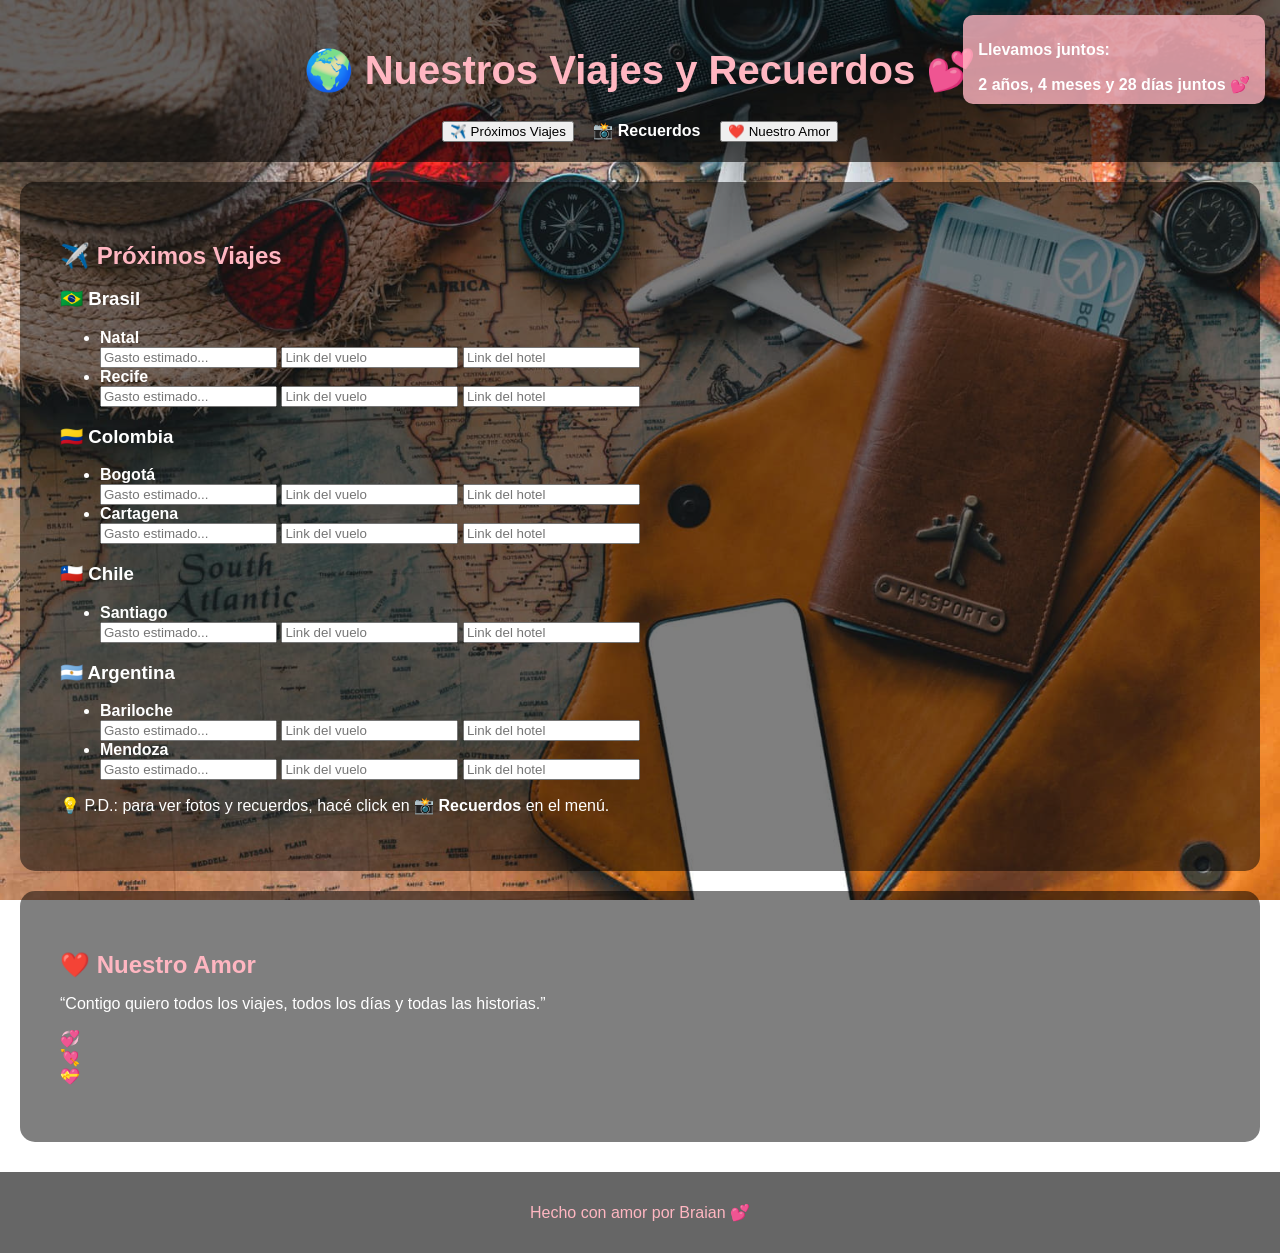
<file: index.html>
<!DOCTYPE html>
<html lang="es">
<head>
  <meta charset="utf-8">
  <meta name="viewport" content="width=device-width,initial-scale=1">
  <title>Nuestros Viajes y Recuerdos 💕</title>
  <link rel="stylesheet" href="style.css">
  <script defer src="script.js"></script>
</head>
<body class="fondo-principal">

  <div class="overlay"></div>

  <header>
    <h1>🌍 Nuestros Viajes y Recuerdos 💕</h1>
    <nav>
      <button class="nav-btn" data-target="viajes">✈️ Próximos Viajes</button>
      <a class="nav-link" href="recuerdos.html">📸 Recuerdos</a>
      <button class="nav-btn" data-target="amor">❤️ Nuestro Amor</button>
    </nav>
  </header>

  <!-- Contador siempre visible -->
  <div id="contador" aria-live="polite">
    <p>Llevamos juntos:</p>
    <span id="tiempo">Cargando...</span>
  </div>

  <main>
    <!-- Próximos viajes (toda la lista completa) -->
    <section id="viajes" class="seccion">
      <h2>✈️ Próximos Viajes</h2>

      <div class="pais">
        <h3>🇧🇷 Brasil</h3>
        <ul class="lista-destinos">
          <li>
            <strong>Natal</strong>
            <div class="inputs">
              <input type="text" placeholder="Gasto estimado..." class="gasto">
              <input type="url" placeholder="Link del vuelo" class="link">
              <input type="url" placeholder="Link del hotel" class="link">
            </div>
          </li>
          <li>
            <strong>Recife</strong>
            <div class="inputs">
              <input type="text" placeholder="Gasto estimado..." class="gasto">
              <input type="url" placeholder="Link del vuelo" class="link">
              <input type="url" placeholder="Link del hotel" class="link">
            </div>
          </li>
        </ul>
      </div>

      <div class="pais">
        <h3>🇨🇴 Colombia</h3>
        <ul class="lista-destinos">
          <li>
            <strong>Bogotá</strong>
            <div class="inputs">
              <input type="text" placeholder="Gasto estimado..." class="gasto">
              <input type="url" placeholder="Link del vuelo" class="link">
              <input type="url" placeholder="Link del hotel" class="link">
            </div>
          </li>
          <li>
            <strong>Cartagena</strong>
            <div class="inputs">
              <input type="text" placeholder="Gasto estimado..." class="gasto">
              <input type="url" placeholder="Link del vuelo" class="link">
              <input type="url" placeholder="Link del hotel" class="link">
            </div>
          </li>
        </ul>
      </div>

      <div class="pais">
        <h3>🇨🇱 Chile</h3>
        <ul class="lista-destinos">
          <li>
            <strong>Santiago</strong>
            <div class="inputs">
              <input type="text" placeholder="Gasto estimado..." class="gasto">
              <input type="url" placeholder="Link del vuelo" class="link">
              <input type="url" placeholder="Link del hotel" class="link">
            </div>
          </li>
        </ul>
      </div>

      <div class="pais">
        <h3>🇦🇷 Argentina</h3>
        <ul class="lista-destinos">
          <li>
            <strong>Bariloche</strong>
            <div class="inputs">
              <input type="text" placeholder="Gasto estimado..." class="gasto">
              <input type="url" placeholder="Link del vuelo" class="link">
              <input type="url" placeholder="Link del hotel" class="link">
            </div>
          </li>
          <li>
            <strong>Mendoza</strong>
            <div class="inputs">
              <input type="text" placeholder="Gasto estimado..." class="gasto">
              <input type="url" placeholder="Link del vuelo" class="link">
              <input type="url" placeholder="Link del hotel" class="link">
            </div>
          </li>
        </ul>
      </div>

      <p class="nota">💡 P.D.: para ver fotos y recuerdos, hacé click en <strong>📸 Recuerdos</strong> en el menú.</p>
    </section>

    <!-- Nuestro amor -->
    <section id="amor" class="seccion">
      <h2>❤️ Nuestro Amor</h2>
      <p class="frase">“Contigo quiero todos los viajes, todos los días y todas las historias.”</p>
      <div class="mini-galeria">
        <div class="corazon">💞</div>
        <div class="corazon">💘</div>
        <div class="corazon">💝</div>
      </div>
      <p class="instruccion"></p>
    </section>
  </main>

  <footer>
    <p>Hecho con amor por Braian 💕</p>
  </footer>

</body>
</html>
</file>
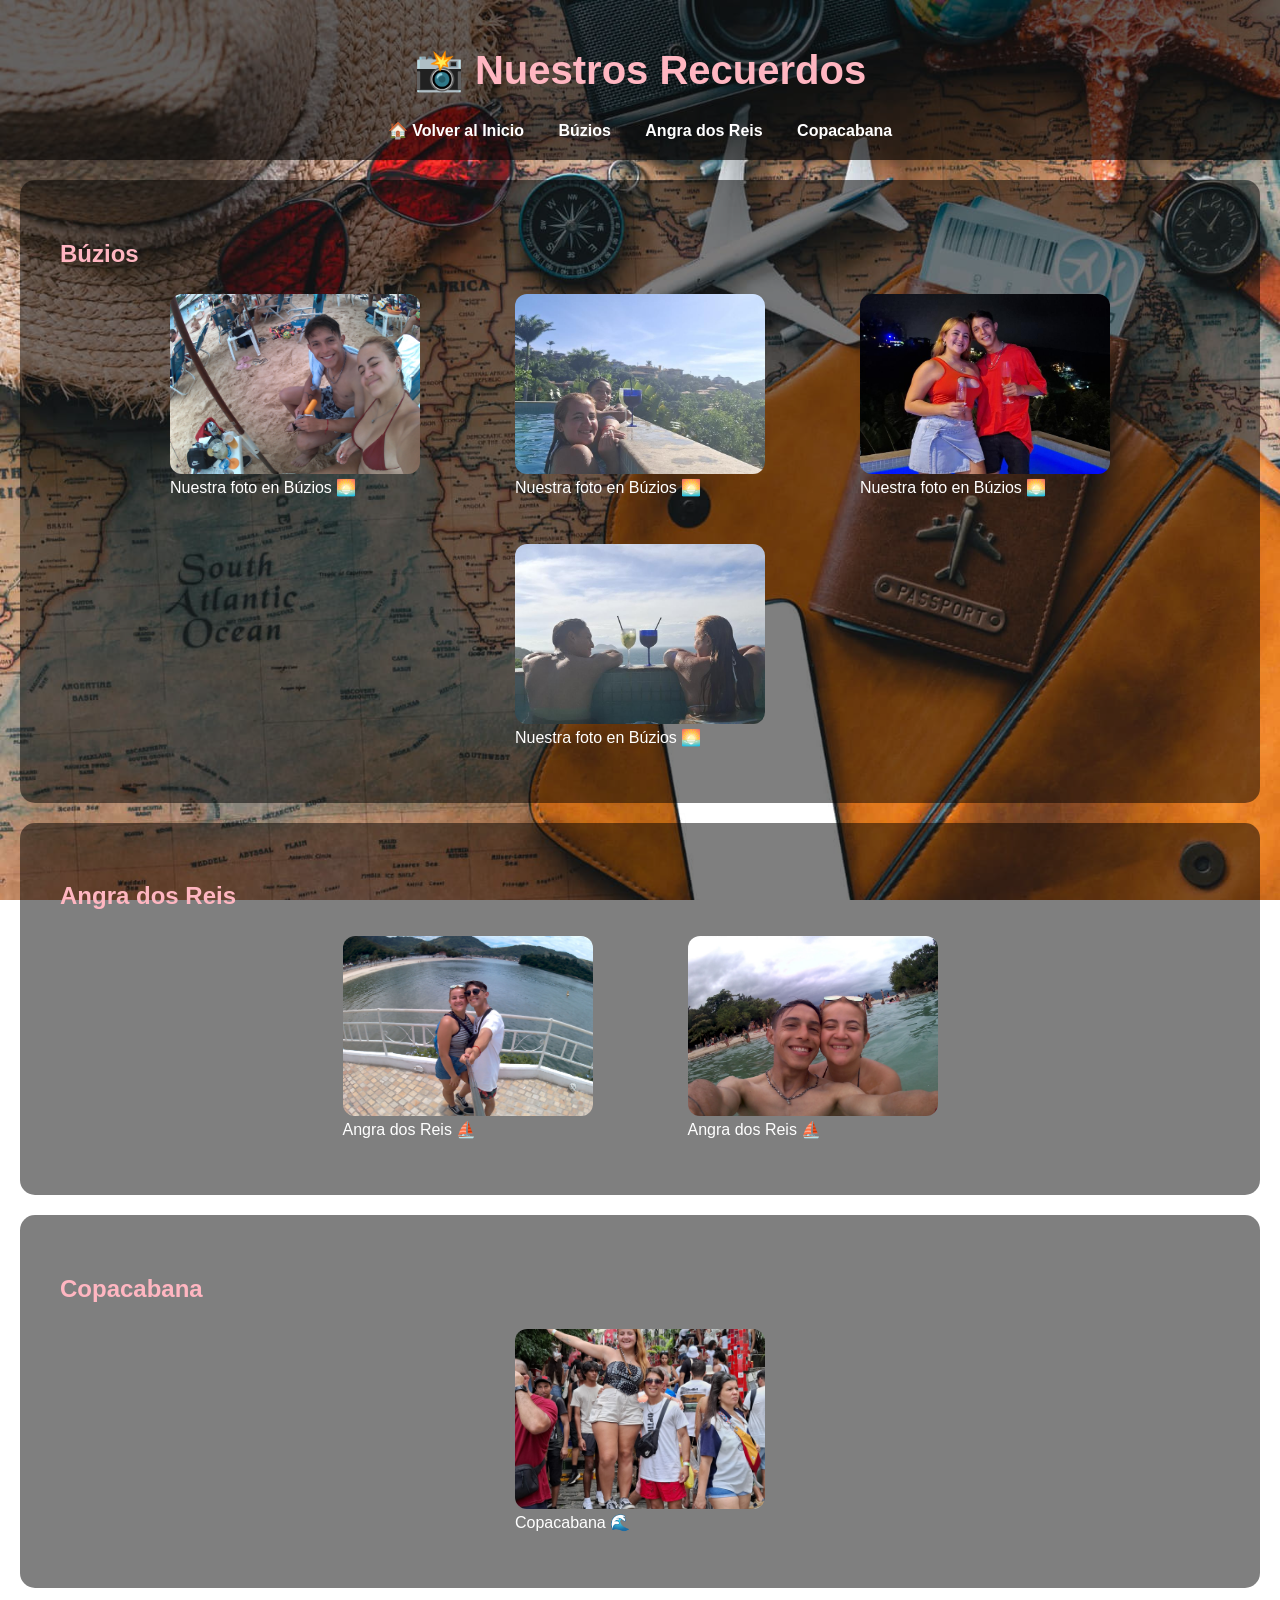
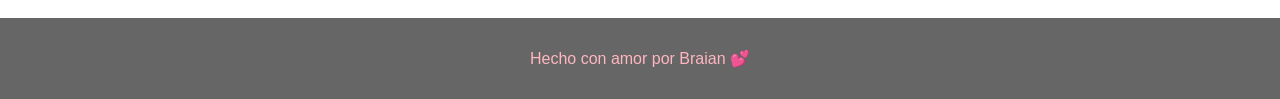
<file: recuerdos.html>
<!DOCTYPE html>
<html lang="es">
<head>
  <meta charset="utf-8">
  <meta name="viewport" content="width=device-width,initial-scale=1">
  <title>Recuerdos - Nuestros Viajes 💕</title>
  <link rel="stylesheet" href="style.css">
</head>
<body class="fondo-recuerdos">

  <div class="overlay"></div>

  <header>
    <h1>📸 Nuestros Recuerdos</h1>
    <nav>
      <a class="nav-link" href="index.html">🏠 Volver al Inicio</a>
      <a class="nav-link" href="#buzios">Búzios</a>
      <a class="nav-link" href="#angra">Angra dos Reis</a>
      <a class="nav-link" href="#copacabana">Copacabana</a>
    </nav>
  </header>

  <main>
    <section id="buzios" class="seccion-galeria">
      <h2>Búzios</h2>
      <div class="galeria">
        <figure><img src="/img/buzios1.jpg.jpg" alt="Buzios"><figcaption>Nuestra foto en Búzios 🌅</figcaption></figure>
        <figure><img src="/img/buzios2.jpg" alt="Buzios"><figcaption>Nuestra foto en Búzios 🌅</figcaption></figure>
        <figure><img src="/img/buzios3.jpg" alt="Buzios"><figcaption>Nuestra foto en Búzios 🌅</figcaption></figure>
        <figure><img src="/img/buzios4.jpg" alt="Buzios"><figcaption>Nuestra foto en Búzios 🌅</figcaption></figure>
        <!-- duplicá figure con tus imágenes si querés -->
      </div>
    </section>

    <section id="angra" class="seccion-galeria">
      <h2>Angra dos Reis</h2>
      <div class="galeria">
        <figure><img src="/img/angra1.jpg.jpg" alt="Angra dos Reis"><figcaption>Angra dos Reis ⛵</figcaption></figure>
        <figure><img src="/img/angra2.jpg.jpg" alt="Angra dos Reis"><figcaption>Angra dos Reis ⛵</figcaption></figure>
      </div>
    </section>

    <section id="copacabana" class="seccion-galeria">
      <h2>Copacabana</h2>
      <div class="galeria">
        <figure><img src="/img/rio1.jpg" alt="Copacabana"><figcaption>Copacabana 🌊</figcaption></figure>
      </div>
    </section>
  </main>

  <footer>
    <p>Hecho con amor por Braian 💕</p>
  </footer>

</body>
</html>
</file>
<file: style.css>
/* 🌸 Estilo general */
body {
  margin: 0;
  font-family: 'Poppins', sans-serif;
  background-image: url('fondoviaje.jpg');
  background-size: cover;
  background-position: center;
  background-attachment: fixed;
  color: #fff;
}

/* 🌍 Encabezado */
header {
  background-color: rgba(0, 0, 0, 0.6);
  text-align: center;
  padding: 20px;
}

header h1 {
  font-size: 2.5em;
  color: #ffb6c1;
}

nav {
  margin-top: 10px;
}

nav a {
  text-decoration: none;
  color: #fff;
  margin: 0 15px;
  font-weight: bold;
  transition: color 0.3s ease;
}

nav a:hover {
  color: #ff69b4;
}

/* 🌸 Secciones */
section {
  padding: 40px;
  background-color: rgba(0, 0, 0, 0.5);
  margin: 20px;
  border-radius: 15px;
}

h2 {
  color: #ffb6c1;
  margin-bottom: 10px;
}

/* 🕒 Contador */
#contador {
  background-color: rgba(255, 182, 193, 0.8);
  padding: 10px 15px;
  border-radius: 10px;
  position: fixed;
  top: 15px;
  right: 15px;
  color: #fff;
  font-weight: bold;
}

/* 📸 Galería */
.galeria {
  display: flex;
  flex-wrap: wrap;
  gap: 15px;
  justify-content: center;
}

.galeria img {
  width: 250px;
  height: 180px;
  border-radius: 12px;
  object-fit: cover;
  transition: transform 0.3s ease;
}

.galeria img:hover {
  transform: scale(1.05);
}

/* 💖 Footer */
footer {
  text-align: center;
  padding: 15px;
  background-color: rgba(0, 0, 0, 0.6);
  color: #ffb6c1;
  margin-top: 30px;
}
</file>
